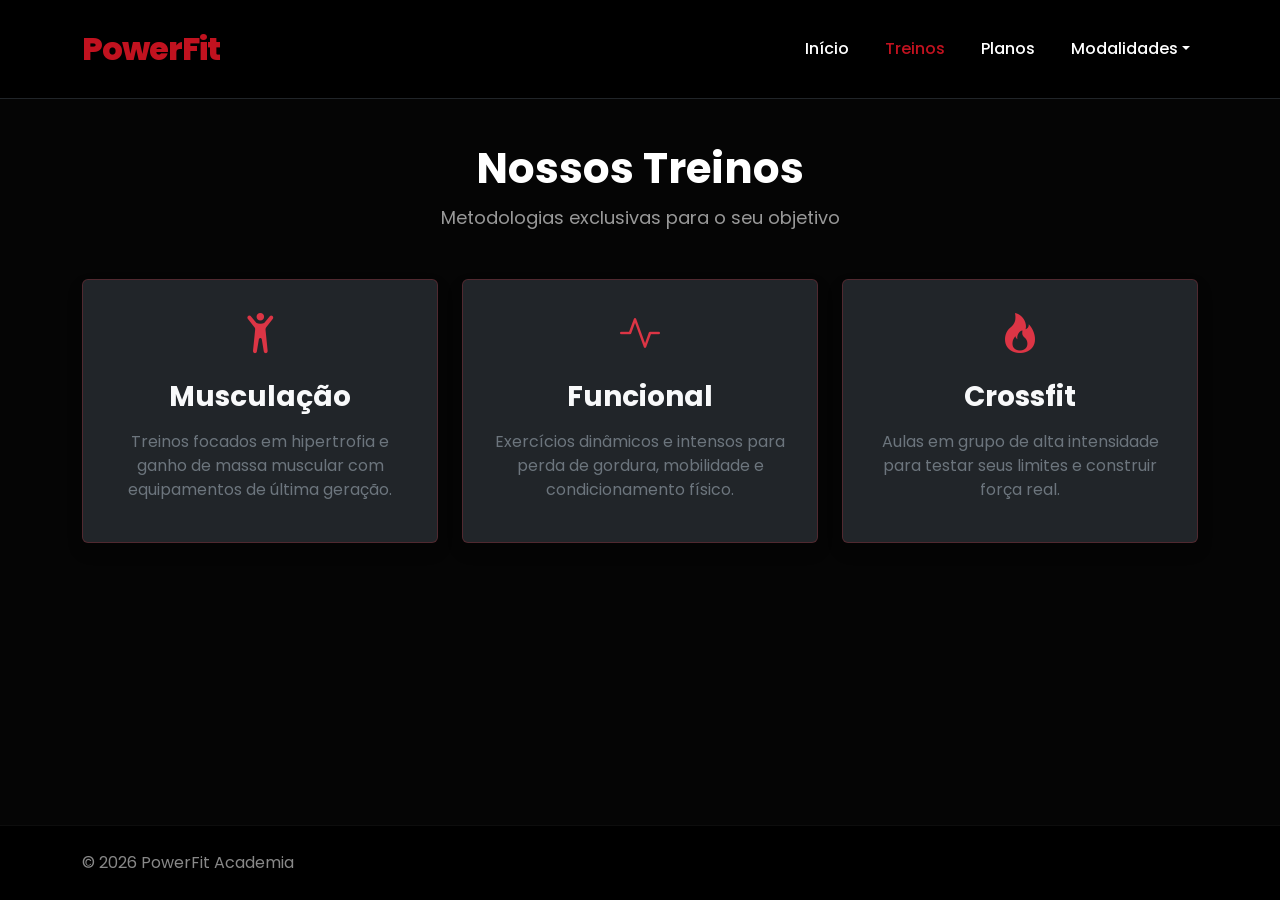
<file: pagina2.html>
<!DOCTYPE html>
<html lang="pt-br">
<head>
  <meta charset="UTF-8">
  <meta name="viewport" content="width=device-width, initial-scale=1.0">
  <title>Treinos - PowerFit</title>
  <link href="https://cdn.jsdelivr.net/npm/bootstrap@5.3.3/dist/css/bootstrap.min.css" rel="stylesheet">
  <link rel="preconnect" href="https://fonts.googleapis.com">
  <link href="https://fonts.googleapis.com/css2?family=Poppins:wght@300;400;500;600;700;800&display=swap" rel="stylesheet">
  <link rel="stylesheet" href="https://cdn.jsdelivr.net/npm/bootstrap-icons@1.11.3/font/bootstrap-icons.min.css">
  <link rel="stylesheet" href="style.css">
</head>
<body class="pt-5">
  <header>
    <nav class="navbar navbar-expand-lg navbar-dark bg-black fixed-top border-bottom border-dark">
      <div class="container">
        <a class="navbar-brand logo" href="index.html">PowerFit</a>
        <button class="navbar-toggler" type="button" data-bs-toggle="collapse" data-bs-target="#menu">
          <span class="navbar-toggler-icon"></span>
        </button>
        <div class="collapse navbar-collapse" id="menu">
          <ul class="navbar-nav ms-auto">
            <li class="nav-item"><a class="nav-link" href="index.html">Início</a></li>
            <li class="nav-item"><a class="nav-link active" href="pagina2.html">Treinos</a></li>
            <li class="nav-item"><a class="nav-link" href="pagina3.html">Planos</a></li>
            <li class="nav-item dropdown">
              <a class="nav-link dropdown-toggle" href="#" role="button" data-bs-toggle="dropdown">Modalidades</a>
              <ul class="dropdown-menu dropdown-menu-dark">
                <li><a class="dropdown-item" href="pagina2.html">Musculação</a></li>
                <li><a class="dropdown-item" href="pagina2.html">Funcional</a></li>
                <li><a class="dropdown-item" href="pagina2.html">Crossfit</a></li>
              </ul>
            </li>
          </ul>
        </div>
      </div>
    </nav>
  </header>

  <main class="container py-5 mt-5">
    <div class="text-center mb-5">
      <h1 class="section-title">Nossos Treinos</h1>
      <p class="section-subtitle">Metodologias exclusivas para o seu objetivo</p>
    </div>
    <div class="row g-4">
      <div class="col-lg-4 col-md-6">
        <div class="card h-100 bg-dark text-light border-danger border-opacity-25 shadow">
          <div class="card-body d-flex flex-column text-center p-4">
            <i class="bi bi-person-arms-up fs-1 text-danger mb-3"></i>
            <h3 class="fw-bold mb-3">Musculação</h3>
            <p class="text-secondary flex-grow-1">Treinos focados em hipertrofia e ganho de massa muscular com equipamentos de última geração.</p>
          </div>
        </div>
      </div>
      <div class="col-lg-4 col-md-6">
        <div class="card h-100 bg-dark text-light border-danger border-opacity-25 shadow">
          <div class="card-body d-flex flex-column text-center p-4">
            <i class="bi bi-activity fs-1 text-danger mb-3"></i>
            <h3 class="fw-bold mb-3">Funcional</h3>
            <p class="text-secondary flex-grow-1">Exercícios dinâmicos e intensos para perda de gordura, mobilidade e condicionamento físico.</p>
          </div>
        </div>
      </div>
      <div class="col-lg-4 col-md-6 mx-auto">
        <div class="card h-100 bg-dark text-light border-danger border-opacity-25 shadow">
          <div class="card-body d-flex flex-column text-center p-4">
            <i class="bi bi-fire fs-1 text-danger mb-3"></i>
            <h3 class="fw-bold mb-3">Crossfit</h3>
            <p class="text-secondary flex-grow-1">Aulas em grupo de alta intensidade para testar seus limites e construir força real.</p>
          </div>
        </div>
      </div>
    </div>
  </main>

  <footer class="footer mt-auto">
    <div class="container d-flex flex-column flex-md-row justify-content-between align-items-center">
      <p class="mb-0">© 2026 PowerFit Academia</p>
    </div>
  </footer>

  <script src="https://cdn.jsdelivr.net/npm/bootstrap@5.3.3/dist/js/bootstrap.bundle.min.js"></script>
</body>
</html>
</file>
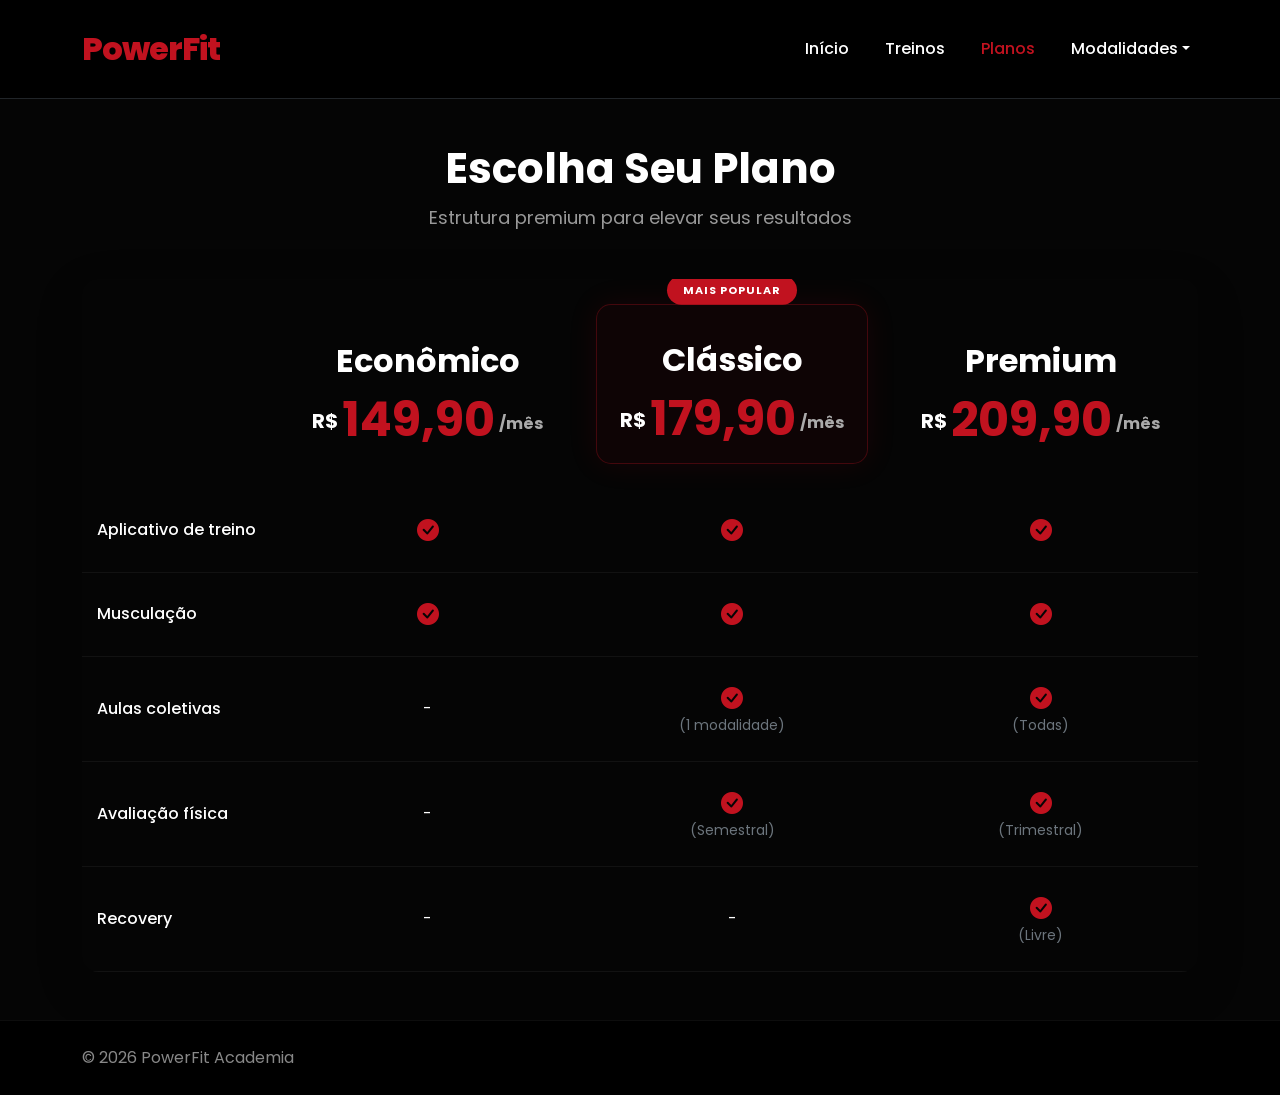
<file: pagina3.html>
<!DOCTYPE html>
<html lang="pt-br">
<head>
  <meta charset="UTF-8">
  <meta name="viewport" content="width=device-width, initial-scale=1.0">
  <title>Planos - PowerFit</title>
  <link href="https://cdn.jsdelivr.net/npm/bootstrap@5.3.3/dist/css/bootstrap.min.css" rel="stylesheet">
  <link rel="preconnect" href="https://fonts.googleapis.com">
  <link href="https://fonts.googleapis.com/css2?family=Poppins:wght@300;400;500;600;700;800&display=swap" rel="stylesheet">
  <link rel="stylesheet" href="https://cdn.jsdelivr.net/npm/bootstrap-icons@1.11.3/font/bootstrap-icons.min.css">
  <link rel="stylesheet" href="style.css">
</head>
<body class="pt-5">
  <header>
    <nav class="navbar navbar-expand-lg navbar-dark bg-black fixed-top border-bottom border-dark">
      <div class="container">
        <a class="navbar-brand logo" href="index.html">PowerFit</a>
        <button class="navbar-toggler" type="button" data-bs-toggle="collapse" data-bs-target="#menu">
          <span class="navbar-toggler-icon"></span>
        </button>
        <div class="collapse navbar-collapse" id="menu">
          <ul class="navbar-nav ms-auto">
            <li class="nav-item"><a class="nav-link" href="index.html">Início</a></li>
            <li class="nav-item"><a class="nav-link" href="pagina2.html">Treinos</a></li>
            <li class="nav-item"><a class="nav-link active" href="pagina3.html">Planos</a></li>
            <li class="nav-item dropdown">
              <a class="nav-link dropdown-toggle" href="#" role="button" data-bs-toggle="dropdown">Modalidades</a>
              <ul class="dropdown-menu dropdown-menu-dark">
                <li><a class="dropdown-item" href="pagina2.html">Musculação</a></li>
                <li><a class="dropdown-item" href="pagina2.html">Funcional</a></li>
                <li><a class="dropdown-item" href="pagina2.html">Crossfit</a></li>
              </ul>
            </li>
          </ul>
        </div>
      </div>
    </nav>
  </header>

  <main class="pricing-section py-5 mt-5">
    <div class="container">
      <div class="text-center mb-5">
        <h1 class="pricing-title">Escolha Seu Plano</h1>
        <p class="pricing-subtitle">Estrutura premium para elevar seus resultados</p>
      </div>
      <div class="table-responsive shadow-lg rounded-4">
        <table class="table pricing-table table-dark align-middle text-center mb-0 border-dark">
          <thead>
            <tr>
              <th class="border-0"></th>
              <th class="border-0">
                <div class="plan-header">
                  <h2>Econômico</h2>
                  <div class="price">
                    <span class="currency">R$</span><span class="value">149,90</span><span class="month">/mês</span>
                  </div>
                </div>
              </th>
              <th class="border-0">
                <div class="plan-header featured-plan position-relative">
                  <div class="popular-badge position-absolute top-0 start-50 translate-middle">MAIS POPULAR</div>
                  <h2 class="mt-3">Clássico</h2>
                  <div class="price">
                    <span class="currency">R$</span><span class="value">179,90</span><span class="month">/mês</span>
                  </div>
                </div>
              </th>
              <th class="border-0">
                <div class="plan-header">
                  <h2>Premium</h2>
                  <div class="price">
                    <span class="currency">R$</span><span class="value">209,90</span><span class="month">/mês</span>
                  </div>
                </div>
              </th>
            </tr>
          </thead>
          <tbody>
            <tr>
              <td class="feature-name">Aplicativo de treino</td>
              <td><i class="bi bi-check-circle-fill check-icon"></i></td>
              <td><i class="bi bi-check-circle-fill check-icon"></i></td>
              <td><i class="bi bi-check-circle-fill check-icon"></i></td>
            </tr>
            <tr>
              <td class="feature-name">Musculação</td>
              <td><i class="bi bi-check-circle-fill check-icon"></i></td>
              <td><i class="bi bi-check-circle-fill check-icon"></i></td>
              <td><i class="bi bi-check-circle-fill check-icon"></i></td>
            </tr>
            <tr>
              <td class="feature-name">Aulas coletivas</td>
              <td class="text-secondary">-</td>
              <td><i class="bi bi-check-circle-fill check-icon"></i><p class="mb-0 text-secondary small">(1 modalidade)</p></td>
              <td><i class="bi bi-check-circle-fill check-icon"></i><p class="mb-0 text-secondary small">(Todas)</p></td>
            </tr>
            <tr>
              <td class="feature-name">Avaliação física</td>
              <td class="text-secondary">-</td>
              <td><i class="bi bi-check-circle-fill check-icon"></i><p class="mb-0 text-secondary small">(Semestral)</p></td>
              <td><i class="bi bi-check-circle-fill check-icon"></i><p class="mb-0 text-secondary small">(Trimestral)</p></td>
            </tr>
            <tr>
              <td class="feature-name">Recovery</td>
              <td class="text-secondary">-</td>
              <td class="text-secondary">-</td>
              <td><i class="bi bi-check-circle-fill check-icon"></i><p class="mb-0 text-secondary small">(Livre)</p></td>
            </tr>
          </tbody>
        </table>
      </div>
    </div>
  </main>

  <footer class="footer mt-auto">
    <div class="container d-flex flex-column flex-md-row justify-content-between align-items-center">
      <p class="mb-0">© 2026 PowerFit Academia</p>
    </div>
  </footer>

  <script src="https://cdn.jsdelivr.net/npm/bootstrap@5.3.3/dist/js/bootstrap.bundle.min.js"></script>
</body>
</html>
</file>
<file: style.css>
* {
  margin: 0;
  padding: 0;
  box-sizing: border-box;
}

html, body {
  height: 100%;
}

body {
  background: #050505;
  color: white;
  font-family: 'Poppins', sans-serif;
  display: flex;
  flex-direction: column;
  min-height: 100vh;
}

main {
  flex: 1;
}

a {
  text-decoration: none;
}

.hero-section {
  position: relative;
  min-height: 100vh;
  background: url("img/banner1.jpg") center/cover no-repeat;
  display: flex;
  flex-direction: column;
}

.overlay {
  position: absolute;
  inset: 0;
  background: linear-gradient(90deg, rgba(0,0,0,0.9) 25%, rgba(0,0,0,0.3) 100%);
}

.navbar {
  z-index: 10;
  padding: 20px 0;
}

.logo {
  font-size: 32px;
  font-weight: 800;
  color: #c1121f !important;
  letter-spacing: -1px;
}

.nav-link {
  color: white !important;
  margin-left: 20px;
  font-weight: 500;
  transition: .3s;
}

.nav-link:hover, .nav-link.active {
  color: #c1121f !important;
}

.hero-content {
  position: relative;
  z-index: 2;
  flex: 1;
  display: flex;
  align-items: center;
}

.hero-title {
  font-size: 72px;
  font-weight: 800;
  color: #c1121f;
  margin-bottom: 20px;
  line-height: 1.1;
}

.hero-text {
  font-size: 18px;
  color: #e0e0e0;
  margin-bottom: 35px;
}

.hero-button {
  background: #c1121f;
  color: white;
  border: none;
  padding: 16px 34px;
  border-radius: 8px;
  font-weight: 600;
  transition: .3s;
}

.hero-button:hover {
  background: #a00f19;
  transform: translateY(-3px);
  box-shadow: 0 10px 20px rgba(193, 18, 31, 0.3);
}

.carousel-image {
  height: 450px;
  object-fit: cover;
}

.scroll-down {
  position: relative;
  z-index: 2;
  text-align: center;
  padding-bottom: 20px;
}

.scroll-down i {
  font-size: 24px;
  color: #c1121f;
  animation: bounce 2s infinite;
}

@keyframes bounce {
  0%, 20%, 50%, 80%, 100% { transform: translateY(0); }
  40% { transform: translateY(-10px); }
  60% { transform: translateY(-5px); }
}

.schedule-section, .pricing-section {
  background: #050505;
}

.section-title, .pricing-title {
  font-size: 42px;
  font-weight: 700;
  margin-bottom: 10px;
}

.section-subtitle, .pricing-subtitle {
  color: #999;
  font-size: 18px;
}

.schedule-table th {
  background: #c1121f !important;
  color: white !important;
  padding: 20px !important;
  border: none !important;
}

.schedule-table td {
  background: #111 !important;
  color: white !important;
  padding: 18px !important;
  border-color: rgba(255,255,255,.05) !important;
}

.schedule-table tr:hover td {
  background: #1a1a1a !important;
}

.pricing-table th, .pricing-table td {
  border-color: rgba(255,255,255,.05) !important;
  padding: 25px 15px !important;
  background: transparent !important;
  color: white !important;
}

.feature-name {
  text-align: left;
  font-weight: 500;
}

.plan-header {
  padding: 20px;
  border-radius: 15px;
  transition: .3s;
}

.plan-header h2 {
  font-size: 32px;
  font-weight: 700;
  margin-bottom: 15px;
}

.price {
  display: flex;
  justify-content: center;
  align-items: flex-end;
  gap: 4px;
}

.currency {
  font-size: 20px;
  margin-bottom: 8px;
}

.value {
  font-size: 48px;
  font-weight: 700;
  color: #c1121f;
  line-height: 1;
}

.month {
  font-size: 16px;
  color: #aaa;
  margin-bottom: 8px;
}

.featured-plan {
  background: rgba(193, 18, 31, .05);
  border: 1px solid rgba(193, 18, 31, .3);
  box-shadow: 0 0 30px rgba(193, 18, 31, .1);
}

.popular-badge {
  background: #c1121f;
  color: white;
  padding: 6px 16px;
  border-radius: 20px;
  font-size: 11px;
  font-weight: 700;
  letter-spacing: 1px;
  top: -15px !important;
}

.check-icon {
  color: #c1121f;
  font-size: 22px;
}

.footer {
  padding: 25px 0;
  border-top: 1px solid rgba(255,255,255,.05);
  color: #888;
  background: #000;
}

@media (max-width: 992px) {
  .hero-title { font-size: 48px; }
  .pricing-title, .section-title { font-size: 32px; }
  .value { font-size: 36px; }
  .carousel-image { height: 350px; }
}

@media (max-width: 768px) {
  .navbar { background: rgba(0,0,0,.95) !important; padding: 15px 0; }
  .nav-link { margin-left: 0; padding: 10px 0; border-bottom: 1px solid rgba(255,255,255,0.05); }
  .hero-title { font-size: 42px; }
  .hero-text { font-size: 16px; }
  .pricing-table td, .pricing-table th { padding: 15px 10px !important; }
  .feature-name { font-size: 14px; white-space: normal; }
  .carousel-image { height: 250px; }
}
</file>
